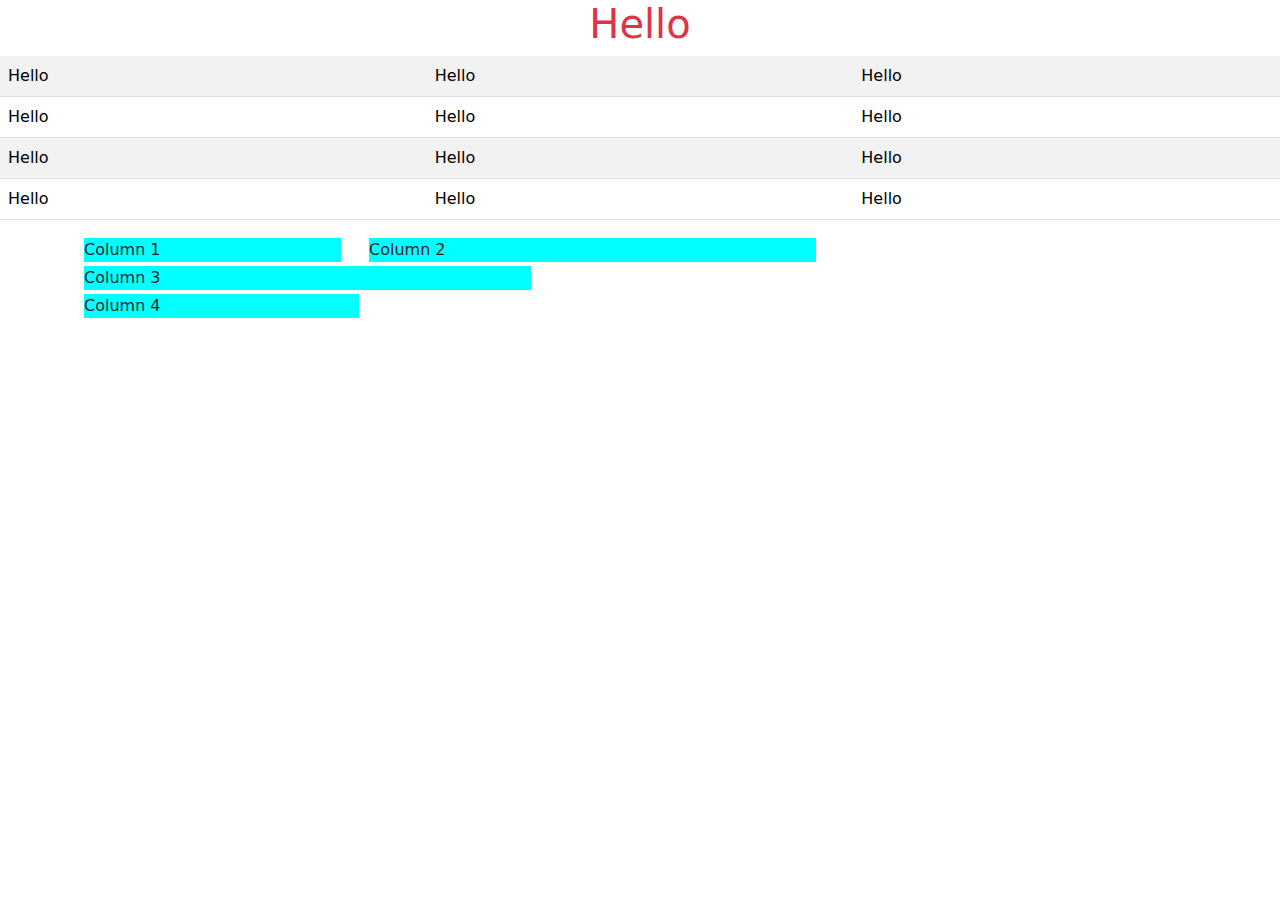
<file: Boostrap/Abril 10/index.html>
<!--
    Author: Hans Jaeger
    Date: Apr 10, 2024
    Note: This is the first introduction towards learning bootstrap
-->

<!DOCTYPE html>
<html lang="en">
<head>
    <meta charset="UTF-8">
    <meta name="viewport" content="width=device-width, initial-scale=1.0">
    <title>Document</title>
    <link href="https://cdn.jsdelivr.net/npm/bootstrap@5.3.3/dist/css/bootstrap.min.css" rel="stylesheet" integrity="sha384-QWTKZyjpPEjISv5WaRU9OFeRpok6YctnYmDr5pNlyT2bRjXh0JMhjY6hW+ALEwIH" crossorigin="anonymous">
    <style>
       
        h1{
            display: flex;
            justify-content: center;
            align-items: center;
            
        }
        .myFormat{
            background-color: aqua;
            margin: 2px;
        }
    </style>
</head>
<body>
    <!--Styles using classes from boostrap-->
    <h1 class = "text-danger">Hello</h1>
    <table class ="table table-striped">
    
        <tbody>
            <tr>
                <td>Hello</td>
                <td>Hello</td>
                <td>Hello</td>
            </tr>
            <tr>
                <td>Hello</td>
                <td>Hello</td>
                <td>Hello</td>
            </tr>
            <tr>
                <td>Hello</td>
                <td>Hello</td>
                <td>Hello</td>
            </tr>
            <tr>
                <td>Hello</td>
                <td>Hello</td>
                <td>Hello</td>
            </tr>
        </tbody>
    </table>
    <!--Creating a table and introduction to cols and rows classes.-
        <!--Break Points-->
    <div class ="container">
        <div class = "row">
            <div class ="col-lg-3">
           <div class ="myFormat">Column 1</div> 
        </div>


        <div class ="col-5">
           <div class ="myFormat">Column 2</div> 
        </div>
        </div>
        
        <div class = "row">

        <div class ="col-5">
           <div class ="myFormat">Column 3</div> 
        </div>
        </div>
    
        
        <div class ="col-3">
            <div class ="myFormat">Column 4</div> 
        </div>
        <div class ="col-fluid">
        <div class ="col"></div>
    </div>
        </div>
        <div class = "row">

            
        </div>
    
    </div>
    
    <script src="https://cdn.jsdelivr.net/npm/bootstrap@5.3.3/dist/js/bootstrap.bundle.min.js" integrity="sha384-YvpcrYf0tY3lHB60NNkmXc5s9fDVZLESaAA55NDzOxhy9GkcIdslK1eN7N6jIeHz" crossorigin="anonymous"></script>
</body>
</html>
</file>
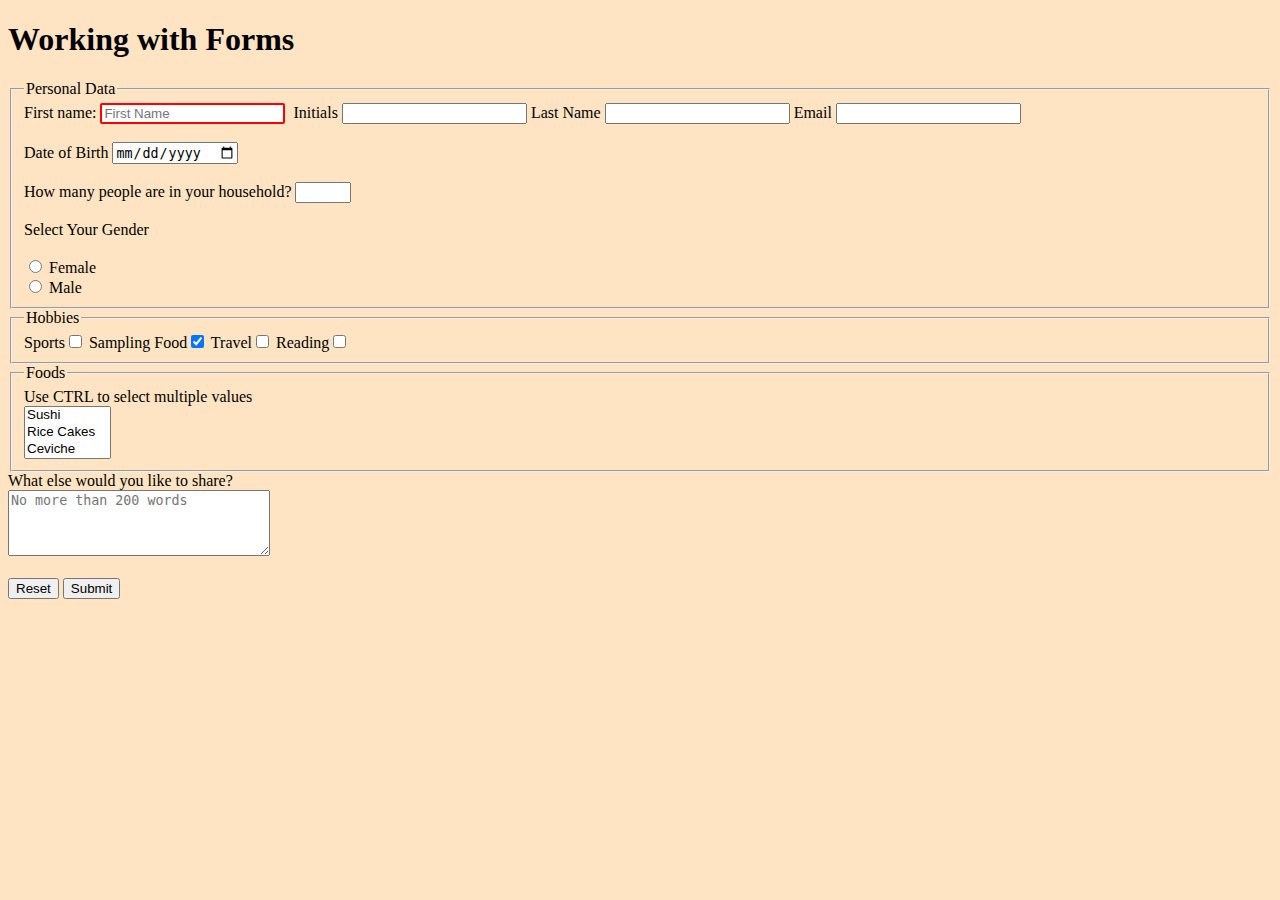
<file: FORMS/Forms-Feb21/index.html>
<!--
Author: Hans Jaeger
Date: 2/21/2024
-->

<!DOCTYPE html>
<html lang="en">
<head>
    <title>Forms</title>
    <meta charset="UTF-8">
    <meta name="viewport" content="width=device-width, initial-scale=1.0">
    <title>Index HTML</title>
    <!--<link rel="stylesheet" href="/index.css">-->
    <script>
    function checkLength(inField, fieldLength){
        if(inField.value.length > 0 && inField.value.length < fieldLength){
            document.getElementById("form_error").innerHTML = "&#x274c";
        }
        else{
            document.getElementById("form_error").innerHTML =" &#x2705";
        }
        
    }
    function checkLove(inField, target) {
  if (inField.value != target) {
    document.getElementById("loveError").innerHTML = "&#x274c";
  } else {
    document.getElementById("loveError").innerHTML = "❤️";
    var loveErrors = document.getElementsByClassName("loveError");
    for (var i = 0; i < loveErrors.length; i++) {
      loveErrors[i].innerHTML = "❤️ ";
      loveErrors[i].style.position = "absolute";
      loveErrors[i].style.left = Math.random() * 60+ 10 + "%";
      loveErrors[i].style.top = Math.random() * 30+ 10 + "%";
    }
  }


    
}    </script>
    <style>
        /* Body Section */
        body {
            background-color: bisque;
        }

        input:invalid,
        textarea:invalid {
            border: 2px solid red;
            border-radius: 2px;
        }
        .input_errors{
            left:10px;
            position: relative;
            display: inline-block;
            color: red;
        }
    </style>
</head>
<body>
   <h1>Working with Forms</h1>
   <!-- First Form Regarding Personal Data -->
   <fieldset>
    <legend>Personal Data</legend>
    <form name="FormOne" id="form1" method="post" action="">
        <label for="fname">First name: <input required name="fname" onblur="checkLength(this,4)" type="text" placeholder="First Name" id="fname"></label>
        <span id="form_error" class="input_errors"></span>
        <label for="mname">Initials <input type="text" name="Initial" id="init" pattern="[A-Za-z]"></label>
        <label for="lname">Last Name <input onblur="checkLove(this,'Jaeger')" type="text" name="lname" id="lname"></label>
        <span id="loveError"></span>
        <span class="loveError"></span>
        <span class="loveError"></span>
        <span class="loveError"></span>
        <span class="loveError"></span>
        <span class="loveError"></span>
        <span class="loveError"></span>
        <span class="loveError"></span>
        <span class="loveError"></span>
        <span class="loveError"></span>
        <label for="email">Email <input type="text" id="email"></label>
        <br>
        <br>
        <label for="dob">Date of Birth <input type="date" id="bdate" placeholder="mm/dd/yy"></label>
        <br>
        <br>
        <label for="house">How many people are in your household? <input type="number" id="famSize" min="1" max="10"></label>
        <br>
        <br>
        Select Your Gender
        <br>
        <br>
        <input type="radio" name="genderGroup" value="Female" id="genderFemale">
        <label for="genderFemale">Female</label>
    
        <br>
        <input type="radio" name="genderGroup" value="Male" id="genderMale">
        <label for="genderMale">Male</label>
        <br>
   
    </fieldset>
    <!-- Second Form Regarding Hobbies -->
    <fieldset>
        <legend>Hobbies</legend>
       
        <label for="sport">Sports</label><input type="checkbox" name="sport" id="sport" value="Sports">
        <label for="SamplingFood">Sampling Food</label><input type="checkbox" name="SamplingFood" id="SamplingFood" value="Sampling Food" checked>
        <label for="Travel">Travel</label><input type="checkbox" name="Travel" id="Travel" value="Travel">
        <label for="Reading">Reading</label><input type="checkbox" name="Reading" id="Reading" value="Reading">
            
       
    </fieldset>

    <fieldset>
        <legend>Foods</legend>
    
        Use CTRL to select multiple values
        <br>
        <select name="foods" id="foods" multiple size="3">
            <option value="1">Sushi</option> <option value="2">Rice Cakes</option><option value="3">Ceviche</option><option value="4">Fuji Rice</option><option value="5">Caesar Salad</option>
        </select>
      
    </fieldset>
    What else would you like to share?
    <br>
    <textarea name="share" id="share" placeholder="No more than 200 words" rows="4" cols="30" maxlength="200"></textarea>
    <br>
    <br>
    <input type="reset" value="Reset">
    <input type="submit" value="Submit">
    </form>
</body>
</html>
</file>
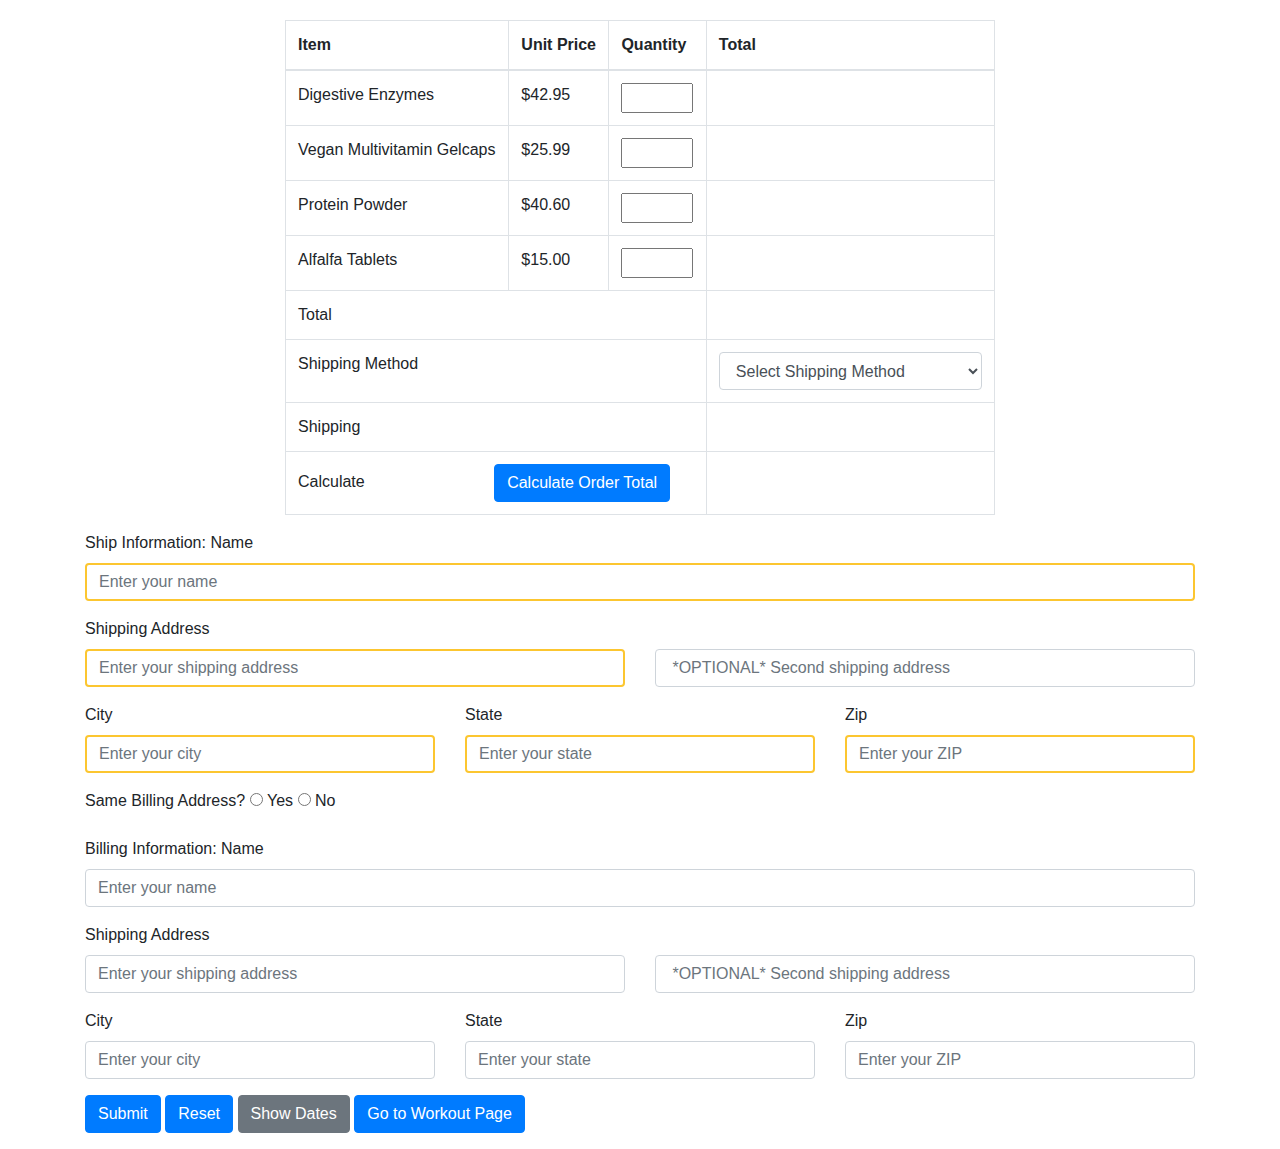
<file: Final Project | /Orders Page/Orders.html>
<!--
Author: Hans Jaeger
Date: Apr 25, 2024
Description: This is the Orders Page for the Friendly Wellness Assistant. This page will display a list of items for the user to select from. The user can select an item and add it to their order. Once the user completes the order, they can submit it and the order will be processed. 
The user can navigate to the Workout Page by clicking on the link at the bottom of the page.
-->
<!DOCTYPE html>
<html lang="en">
<head>
  <meta charset="UTF-8">
  <meta name="viewport" content="width=device-width, initial-scale=1.0">
  <link rel="stylesheet" href="Orders.css">
  <link href="https://stackpath.bootstrapcdn.com/bootstrap/4.5.2/css/bootstrap.min.css" rel="stylesheet">
  <title>Order's Page</title>
</head>
<body>
  <div class="container">
    <div id="hiddenAlert" role="alert" style="display: none;"></div>
    <div class="row">
      <div class="col">
      <div class="col-12 col-lg-8 center-table">
        <table class="table table-bordered">
          <thead>
            <!-- Table header -->
            <tr>
              <th>Item</th>
              <th>Unit Price</th>
              <th>Quantity</th>
              <th>Total</th>
            </tr>
          </thead>
          <tbody>
            <!-- Table rows -->
            <tr>
              <td>Digestive Enzymes</td>
              <td>$42.95</td>
              <td><input type="number"  name="amount"  min = "0"  max="999" onchange="calculateTotalLocal(this.value, 42.95,'total_1' )"></td>
              <td id= "total_1"></td>
            </tr>
            <tr>
              <td>Vegan Multivitamin Gelcaps</td>
              <td>$25.99</td>
              <td><input type="number"  name="amount"  min = "0" max="999" onchange="calculateTotalLocal(this.value, 25.99,'total_2' )"></td>
              <td id= "total_2"></td>
            </tr>
            <tr>
              <td>Protein Powder</td>
              <td>$40.60</td>
              <td><input type="number"  name="amount" min = "0" max="999" onchange="calculateTotalLocal(this.value, 40.60,'total_3' )"></td>
              <td id= "total_3"></td>
            </tr>
            <tr>
              <td>Alfalfa Tablets</td>
              <td>$15.00</td>
              <td><input type="number"  name="amount" min = "0" max="999" onchange="calculateTotalLocal(this.value, 15.00,'total_4')"></td>
              <td id= "total_4"></td>
            </tr>
            <tr>
              <td colspan="3">Total</td>
              <td id="Total_Sum"></td>
            </tr>
            <tr>
              <td colspan="3">Shipping Method</td>
              <td>
                <select class="form-control" name="shipping" onchange="displayShippingCost(this.value)">
                  <option value="">Select Shipping Method</option>
                  <option value="$15.95">Express (next day morning)</option>
                  <option value="$10.95">1 day (next day by end of day)</option>
                  <option value="$7.95">Priority (2 - 5 days)</option>
                  <option value="$3.95">Economy (7 - 9 days)</option>
                </select>
              </td>
            </tr>
            <tr>
              <td colspan="3">Shipping</td>
              <td id="shipping_cost"></td>
            </tr>
            <tr>
              <td colspan="3">Calculate <button class="btn btn-primary" id="calcTotal" onclick="calcTotal()">Calculate Order Total</button></td>
              <td id="final_Cost"></td>
            </tr>
          </tbody>
        </table> <!--Table Content Ends -->
      </div>
      <!--Suppose to provide some space-->
      
      <div class="col"></div>
     
    </div>
    </div>
    
    <!-- Form Section -->
    <form>
      <div class="form-group">
        <label for="name">Ship Information: Name</label>
        <input required type="text" class="form-control" id="name" placeholder="Enter your name">
      </div><!-- Ending of form group -->
      <div class="form-group">
        <label for="address">Shipping Address</label>
        <div class="row">
          <div class="col">
            <input required type="address" class="form-control" id="address_1" placeholder="Enter your shipping address">
          </div>
          <div class="col">
            <input type="address" class="form-control" id="address_2" placeholder=" *OPTIONAL* Second shipping address">
          </div>
        </div>
      </div> <!-- Ending of form group -->

      <div class="row">
        <div class="col">
          <div class="form-group">
            <label for="city">City</label>
            <input required type="text" class="form-control" id="city" placeholder="Enter your city">
          </div>
        </div>
        <div class="col">
          <label for="state">State</label>
          <input required type="text" class="form-control" id="state" pattern="[A-Za-z]{2}"  maxlength="2" placeholder="Enter your state">
        </div>
        <div class="col">
          <label for="zip">Zip</label>
          <input required type="text" class="form-control" id="zip" placeholder="Enter your ZIP" pattern="\d{5}" maxlength="5">
        </div>
      </div><!-- End of Form Group Div -->
      <div class="form-group">
        <label for ="sameCopy">Same Billing Address?</label>
        <input type="radio" name="copyinformation" id="sameCopy" value="yes" onchange="copyBillingAddress()">
        <label for="option">Yes</label>
        <input type="radio" name="copyinformation" value="no">
        <label for="option">No</label>
      </div><!-- End of Form Group Div -->

      <!-- The Bill Section -->
      <div class="form-group">
        <label for="name">Billing Information: Name</label>
        <input type="text" class="form-control" id="bill_name" placeholder="Enter your name" autocomplete="name">
      </div><!-- Ending of form group -->
      <div class="form-group">
        <label for="address">Shipping Address</label>
        <div class="row">
          <div class="col">
            <input type="address" class="form-control" id="bill_address_1" placeholder="Enter your shipping address">
          </div>
          <div class="col">
            <input type="address" class="form-control" id="bill_address_2" placeholder=" *OPTIONAL* Second shipping address">
          </div>
        </div>
      </div> <!-- Ending of form group -->

      <div class="row">
        <div class="col">
          <div class="form-group">
            <label for="city">City</label>
            <input type="text" class="form-control" id="bill_city" placeholder="Enter your city">
          </div>
        </div>
        <div class="col">
          <label for="state">State</label>
          <input type="text" class="form-control" id="bill_state" placeholder="Enter your state" pattern="[A-Za-z]{2}"  maxlength="2" >
        </div>
        <div class="col">
          <label for="zip">Zip</label>
          <input type="text" class="form-control" id="bill_zip" placeholder="Enter your ZIP"  pattern="\d{5}" maxlength="5">
        </div>
      </div><!-- End of Form Group Div -->

      <!-- Button Section -->
      <button type="submit" id="submit" class="btn btn-primary" >Submit</button>
      <button type="reset" class="btn btn-primary">Reset</button>
      <!--For some reason, sometimes you have to double click this button which may a problem from my end-->
      <button id="showDatesBtn"class="btn btn-secondary">Show Dates</button>
      <button id="pageButton" class="btn btn-primary" onclick="window.location.href='../Workout Page/Workout.html'">Go to Workout Page</button>

      <div class="form-group">
        <p id="arrivalDate" class="lead"></p>
      </div>
    </form>
  </div>
</div>
  <!--Links-->
  <script src="https://code.jquery.com/jquery-3.6.0.min.js"></script>
  <script src="../Orders Page/Orders.js"></script>
 
</body>
</html>
</file>
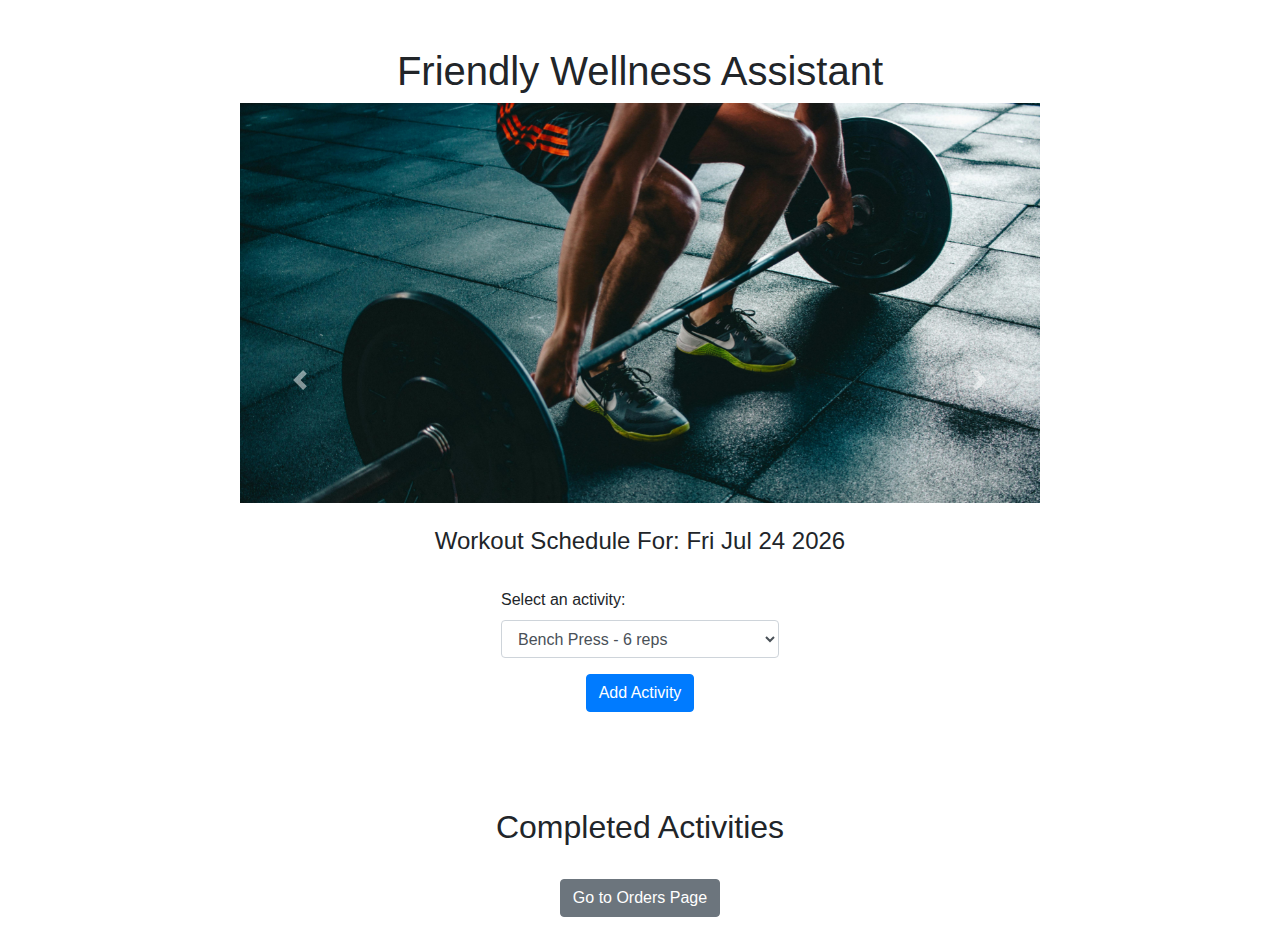
<file: Final Project | /Workout Page/Workout.html>
<!--
Author: Hans Jaeger
Date: Abril 22, 2024
Description: This is the Workout Page for the Friendly Wellness Assistant. This page will display a list of activities for the user to select from. The user can select an activity and add it to their checklist. Once the user completes the activity, they can check it off and it will be added to the completed activities list.
The user can navigate to the Orders Page by clicking on the link at the bottom of the page.
-->
<!DOCTYPE html>
<html lang="en">
<head>
    <meta charset="UTF-8">
    <meta name="viewport" content="width=device-width, initial-scale=1.0">
    <title>Workout Page</title>
    <link rel="stylesheet" href="https://stackpath.bootstrapcdn.com/bootstrap/4.5.2/css/bootstrap.min.css">
    <link rel="stylesheet" href="Workout.css">
</head>
<body>

    <div class="container">
        <h1 class="mt-4">Friendly Wellness Assistant</h1>

        <!--Carousel Section-->
        <div class ="carousel-container">
        <div id="carouselExampleIndicators" class="carousel slide" data-ride="carousel">
            <ol class="carousel-indicators">
                <li data-target="#carouselExampleIndicators" data-slide-to="0" class="active"></li>
                <li data-target="#carouselExampleIndicators" data-slide-to="1"></li>
                <li data-target="#carouselExampleIndicators" data-slide-to="2"></li>
            </ol>
            <div class="carousel-inner">
                <div class="carousel-item active">
                    <img src="../Media/pexels-victorfreitas-841130.jpg" class="d-block w-100" alt="Deadlifts">
                </div>
                <div class="carousel-item">
                    <img src="../Media/michael-demoya-i2GS_MtW9hM-unsplash.jpg" class="d-block w-100" alt="Bench Press">
                </div>
                <div class="carousel-item">
                    <img src="../Media/pexels-823sl-2294361.jpg" class="d-block w-100" alt="Blank">
                </div>
            </div>
            <!--Controls-->
            <a class="carousel-control-prev" href="#carouselExampleIndicators" role="button" data-slide="prev">
                <span class="carousel-control-prev-icon" aria-hidden="true"></span>
                <span class="sr-only">Previous</span>
            </a>
            <a class="carousel-control-next" href="#carouselExampleIndicators" role="button" data-slide="next">
                <span class="carousel-control-next-icon" aria-hidden="true"></span>
                <span class="sr-only">Next</span>
            </a>
        </div> 
    </div>  <!--End of Carousel Container-->
        <br>
        <div class="workout-sc</div></div></div>hedule">
            <h4 style="text-align: center;">Workout Schedule For: <span id="current-date" style="display: inline-block;"></span></h4>
        </div>
        </div>

        <div id="activity-checkboxes">
            
        </div>

       
        </div>

        <br>
        <!--Section Selection of Activies-->
        <div class="form-group">
            <label for="activity">Select an activity:</label>
            <select class="form-control" id="activity-select">
                <option value="Bench Press - 6 reps">Bench Press - 6 reps</option>
                <option value="Inclinded Dumbell Press - 8 reps">Inclinded Dumbell Press - 8 reps</option>
                <option value="Arm Laterals - 8 reps">Arm Laterals - 8 reps</option>
                <option value="Squats - 10 reps">Squats - 10 reps</option>
                <option value="Deadlifts - 5 reps">Deadlifts - 5 reps</option>
                <option value="Push-ups - 15 reps">Push-ups - 15 reps</option>
                <option value="Plank - 1 minute">Plank - 1 minute</option>
                <option value="Jumping Jacks - 30 reps">Jumping Jacks - 30 reps</option>
                <option value="Mountain Climbers - 20 reps">Mountain Climbers - 20 reps</option>
                <option value="Burpees - 10 reps">Burpees - 10 reps</option>
            </select>
        </div>

        <button class="btn btn-primary" onclick="addActivity()">Add Activity</button>
        <br><br><br><br>
        <h2>Completed Activities</h2>
        <div id="completed-activities"></div>
        <br>
        <button class="btn btn-secondary" onclick="window.location.href='../Orders Page/Orders.html'">Go to Orders Page</button>
    </div>
    <!--Links-->
    <script src="https://code.jquery.com/jquery-3.6.0.min.js"></script>
    <script src="https://stackpath.bootstrapcdn.com/bootstrap/4.5.2/js/bootstrap.min.js"></script>
    <script src="Workout.js"></script>
</body>
</html>
</file>
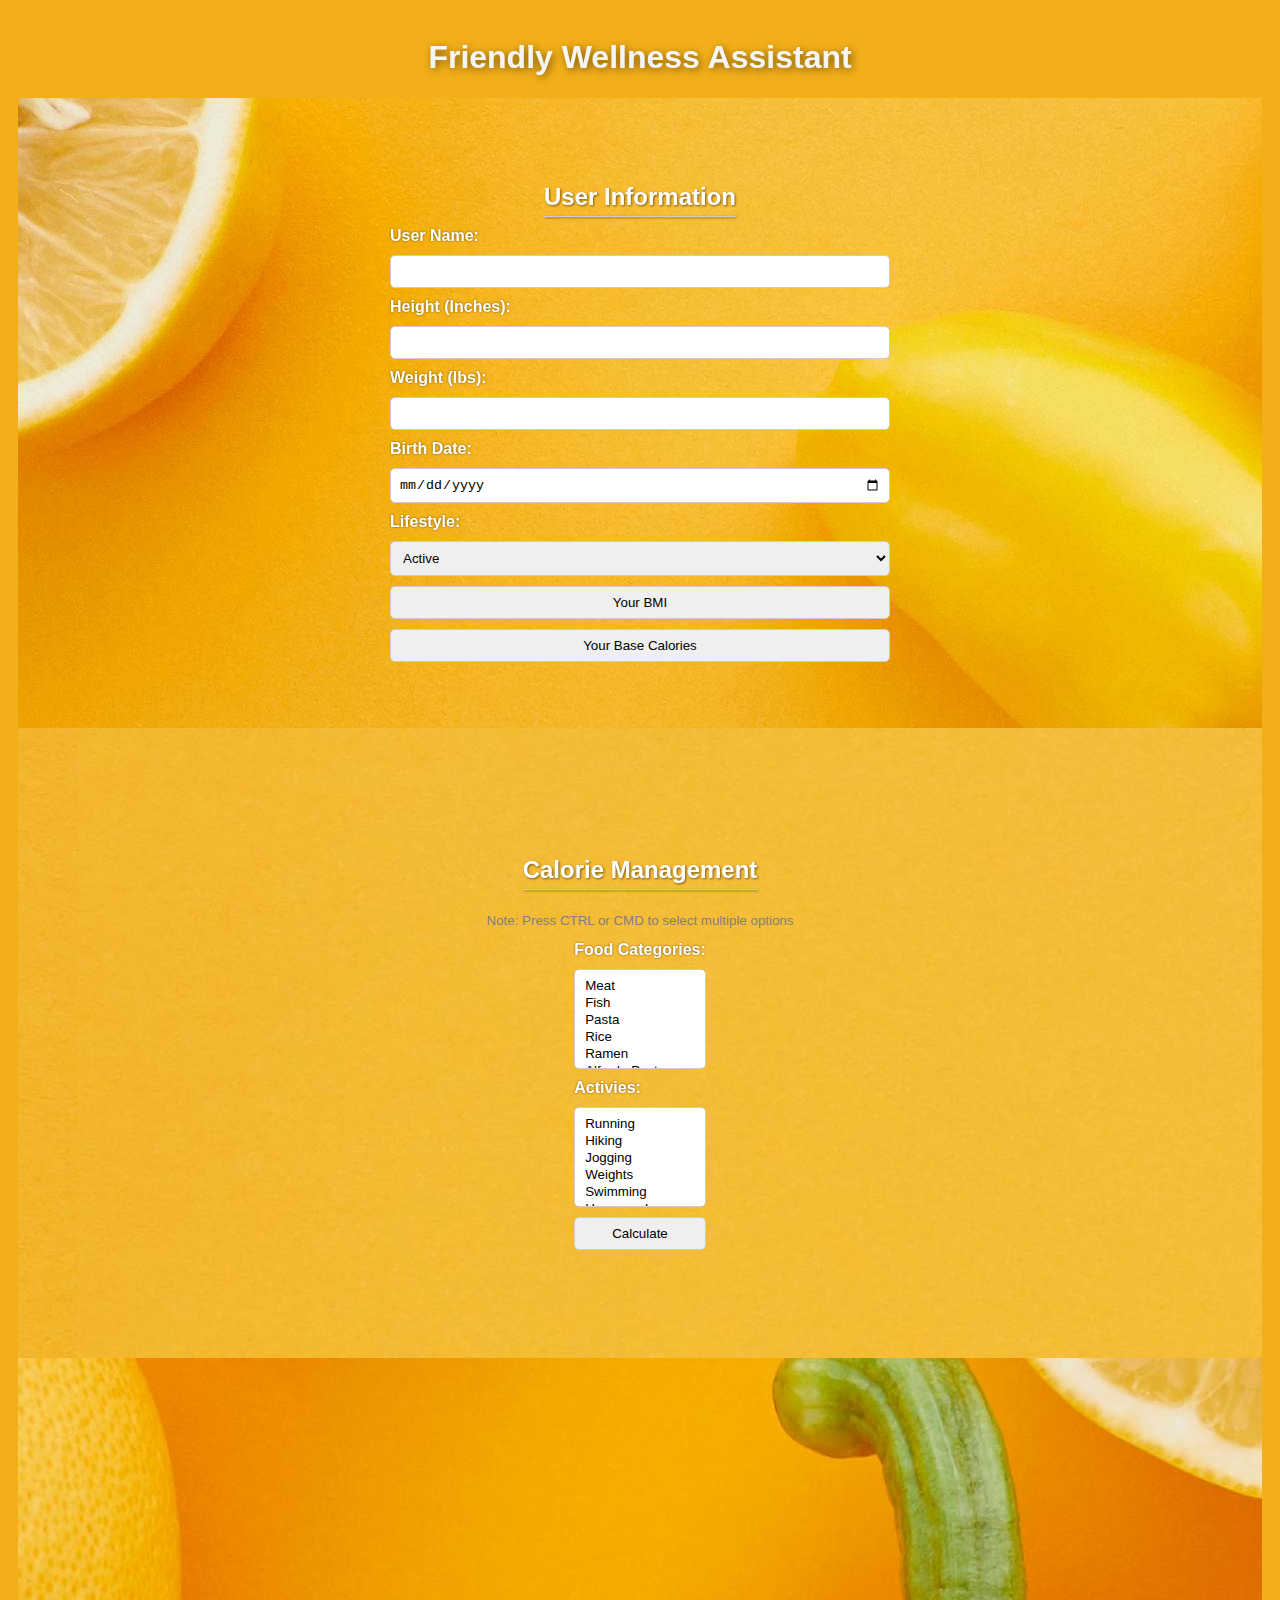
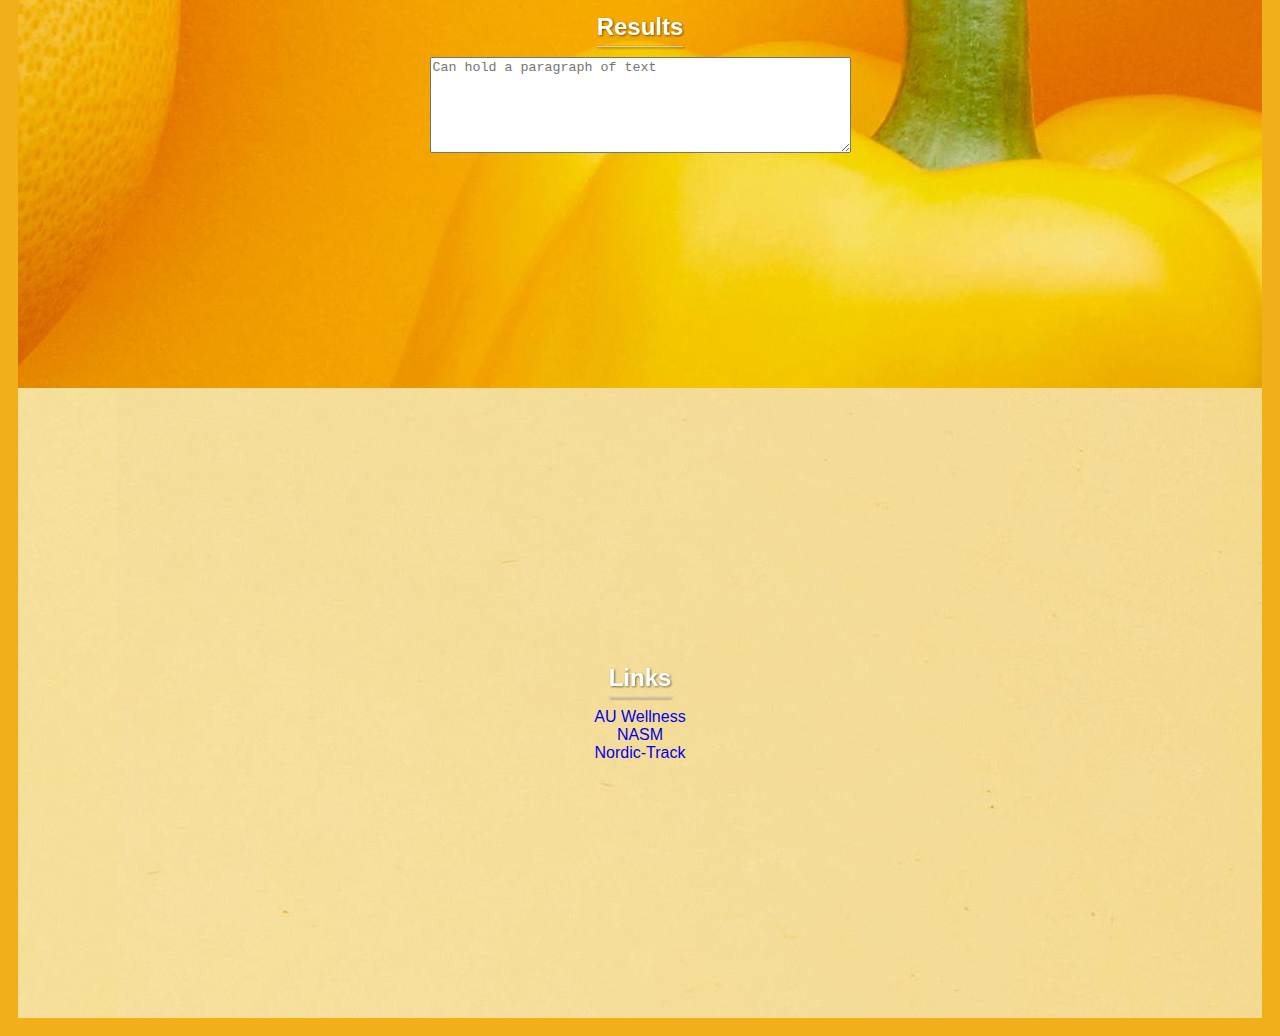
<file: FORMS/FormProject/HJfitness.html>
<!--
Author: Hans Jaeger
Date: 2/26/2024
File: fitness.html
-->

<!DOCTYPE html>
<html lang="en">
<head>
  <meta charset="UTF-8">
  <meta name="viewport" content="width=device-width, initial-scale=1.0">
  <title>Friendly Wellness Assistant</title>
  <script src="HJfitness.js"></script>
  <link rel="stylesheet" href="HJfitness.css">
</head>
<body>
  <header>
    <h1>Friendly Wellness Assistant</h1>
  </header>
  <!--User Information Section-->

  <section id = "UserSection">
    <h2>User Information</h2>
    <form id="userForm">
      <label for="userName">User Name:</label>
      <!--Stating that the user must atleast input one letter in the form which is this code: [A-Za-z]. The [A-Za-z\s'-]+ states that any other types of lines may follow after the first letter. -->
      <input type="text" id="userName" pattern="[A-Za-z][A-Za-z\s'-]+" required>
      <!--Restrictions added-->

      <label for="userHeight">Height (Inches):</label>
      <input type="number" id="userHeight" min="100" max="250" required>
      
      <label for="userWeight">Weight (lbs):</label>
      
      <input type="number" id="userWeight" min="30" max="200" required>
      
      <label for="userBirthDate">Birth Date:</label>
      <!--Restriction to not be able to select more thans the current day-->
      <input type="date" id="userBirthDate" min="1924-02-26" max="2020-02-26"required>
      <label for="activityList">    Lifestyle:</label>
      <select id="activityList" onchange="showMessage()">
        <option value="Active" >Active</option>
        <option value="Athlete" >Athlete</option>
        <option value="Sedentary">Sedentary</option>
      </select>
      <button type = "button" onclick="bmiCalc()">Your BMI</button>
      <button type = "button" onclick="baseCalories()">Your Base Calories</button>
    </form>
  </section>
  <!--Calorie Management Section -->
  <section id ="CalorieSection">
    <h2>Calorie Management</h2>
    <p id ='informCals'>Note: Press CTRL or CMD to select multiple options</p>
    <form id="calorieForm">
      <label for="foodCategories">Food Categories:</label>
      <select id="foodCategories" multiple>
        <!--Values assigned for calorie loss after an hour -->
        <option value="500">Meat</option>
        <option value="400">Fish</option>
        <option value="500">Pasta</option>
        <option value="1000" ">Rice</option>
        <option value="400">Ramen</option>
        <option value="500">Alfredo Pasta</option>
        <option value="400" ">Burrito</option>
        <option value="900">Burgers</option>
      </select>
      <label for="activityCategories">Activies:</label>
      <select id="activityCategories" multiple>
        <!--Values assigned for calorie loss after an hour -->
        <option value="500">Running</option>
        <option value="600">Hiking</option>
        <option value="400">Jogging</option>
        <option value="500" ">Weights</option>
        <option value="600">Swimming</option>
        <option value="300">Housework</option>
        <option value="100" ">Yoga</option>
        <option value="600">Tennis</option>
      </select>
      <button type ="button" onclick = "calcUsage()">Calculate</button>
    </form>
  </section>
  <!--Results Section-->
  <section id = "ResultSection">
    <h2>Results</h2>
    <textarea id="Results" rows="6" cols="50" placeholder="Can hold a paragraph of text"></textarea>

  </section>

  <!--Links Section with the added new tab-->
  <section id="LinksSection">
    <h2>Links</h2>
    <a href="https://www.andrews.edu/wellnesscenter" target="_blank">AU Wellness</a>
    <a href="https://trainer.nasm.org/become-a-cpt-ps/?utm_campaign=nasm-bing-leadgeneration-branded&utm_medium=paidsearch&utm_source=bing&&utm_source=bing&utm_medium=ppc&utm_campaign=cpt-pros-webpurchases-search-branded-med&utm_content=text_br_elite&utm_term=nasm%20elite%20bundle&mskclid={mskclid}&msclkid=264eeb3f6f51185787778ee3b7ec3ef4" target="_blank">NASM</a>
    <a href="https://www.nordictrack.com/treadmills?b_adgroup=Treadmills%20%7C%20General%20%7C%20Best&b_adgroupid=1185274473494364&b_adid=74079906673338&b_campaign=BNG%20%7C%20US%20%7C%20Text%20%7C%20NordicTrack%20%7C%20NonBrand%20%7C%20Treadmills&b_campaignid=361732749&b_isproduct=&b_productid=&b_term=best%20treadmill%20for%20walking&b_termid=kwd-74079820475216:loc-190&msclkid=05339ed9f3ae1e4c8b1efb052b7cbb49&utm_source=bing&utm_medium=cpc&utm_campaign=BNG%20%7C%20US%20%7C%20Text%20%7C%20NordicTrack%20%7C%20NonBrand%20%7C%20Treadmills&utm_term=best%20treadmill%20for%20walking&utm_content=Treadmills%20%7C%20General%20%7C%20Best" target="_blank">Nordic-Track</a>
  </section>
 
</body>
</html>
</file>
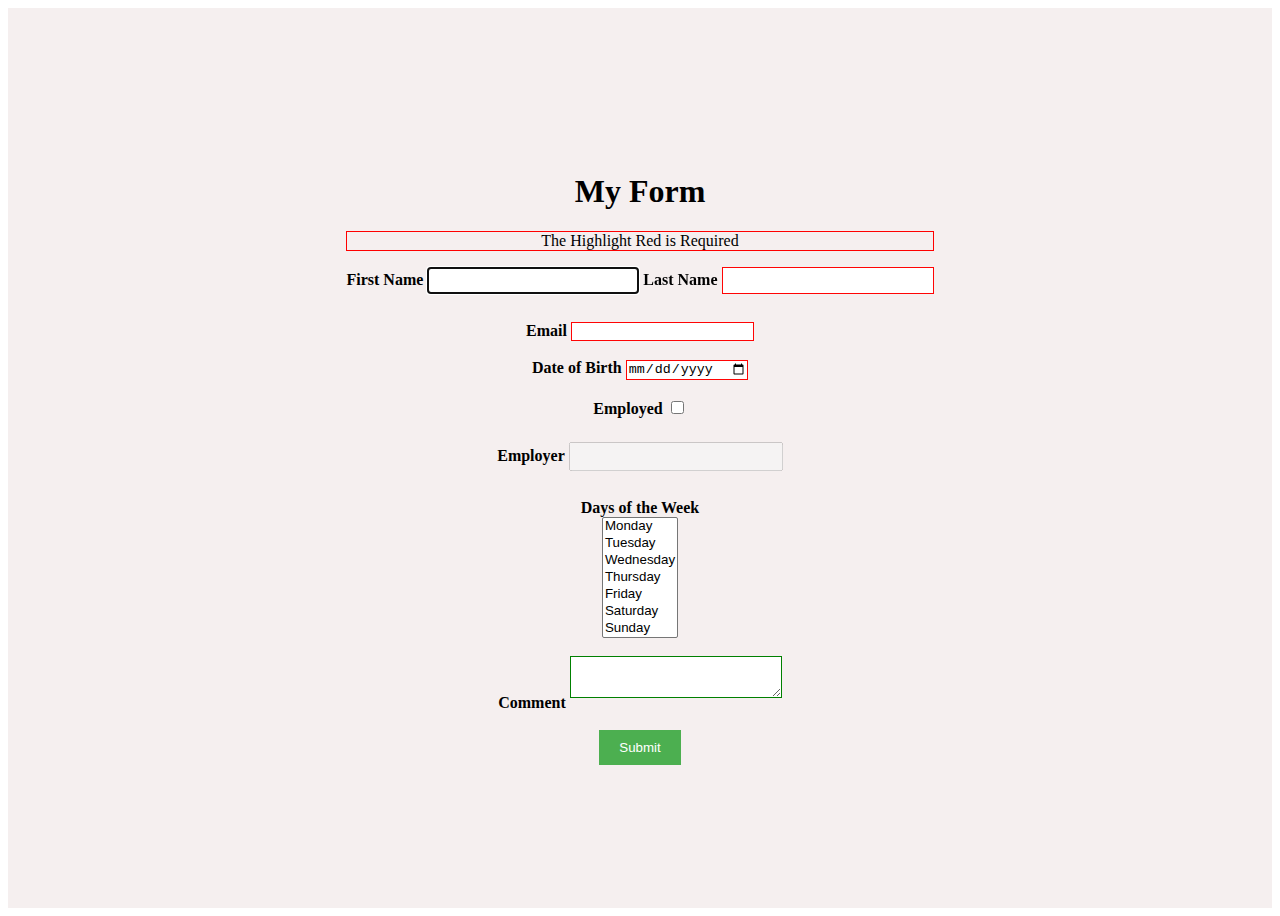
<file: JQuery/Abril 1st /FormVal.html>
<!--

Author: Hans Jaeger
Date: Apr 2, 2024
Assignment: Creation of form with validation through using jQuery
-->

<!DOCTYPE html>
<html lang="en">
<head>
    <meta charset="UTF-8">
    <meta name="viewport" content="width=device-width, initial-scale=1.0">
    <title>Abril First</title>
    <script src="https://code.jquery.com/jquery-3.6.0.min.js"></script>
<script>
  $(document).ready(function() {
    $('#myForm').submit(function(event) {
      event.preventDefault(); // Prevent form submission so it does not send data to an actual server
      
      // Validate First Name field
      var firstName = $('#first-name').val();
      if (firstName === '') {
        alert('First Name is required');
        return;
      }
      
      // Validate Last Name field
      var lastName = $('#last-name').val();
      if (lastName === '') {
        alert('Last Name is required');
        return;
      }
      
      // Validate Email field
      var email = $('#email').val();
      if (email === '') {
        alert('Email is required');
        return;
      }
      
      // Validate Date of Birth field
      var dob = $('#dob').val();
      if (dob === '') {
        alert('Date of Birth is required');
        return;
      }
      
      // Validate Employer field if employed option is selected
      var employed = $('#employed').is(':checked');
      if (employed) {
        var employer = $('#employer').val();
        if (employer === '') {
          alert('Employer is required');
          return;
        }
      }
      
      // Submit the form if it passes all of the validations 
      this.submit();
    });
  });
  
  // The function allows or disables the employer field based on the checkbox of employed. 
  function toggleEmployerField() {
    var employed = $('#employed').is(':checked');
    $('#employer').prop('disabled', !employed);
  }
  
  // This function informs the user how many words are left when they click on the textarea.
  function wordsLeft() {     
    var comment = $('#comment').val();
    var maxLength = 100;
    var charactersLeft = maxLength - comment.length;
    alert('Characters left: ' + charactersLeft);
  }
</script>
<style>

#Text{
  border: 1.5px solid red ;
  border-width: .5px;

}
  /* Center the select element */
select {
  margin: 0 auto; 
  display: block;

}

/* Centering the form*/
form {
  display: flex;
  justify-content: center;
  align-items: center;
  height: 100vh;
  
  background-color: #f5efef;
}

/* Style the form elements */
label {
  font-weight: bold;
}

input[type="text"],
textarea {
  width: 200px;
  padding: 5px;
  margin-bottom: 10px;
}

input[type="checkbox"] {
  margin-bottom: 10px;
}

input[type="submit"] {
  padding: 10px 20px;
  background-color: #4caf50;
  color: white;
  border: none;
  cursor: pointer;
}

/* Highlight required fields */
input:required,
textarea:required {
  border: 1.5px solid rgb(255, 4, 4);
}

/* Enable employer field when employed option is checked */
input[type="checkbox"]:checked ~ #employer {
  background-color: white;
  cursor: text;
}

/* Inform the user how many words are left */
#comment {
  resize: vertical;
}

#comment:invalid {
  border: 1.5px solid red;
}

#comment:valid {
  border: 1.5px solid green;
}
</style>
</head>
<body>
  
    <form id="myForm">
        <div style="text-align: center;">
          <h1>My Form</h1>
          <p id = "Text">The Highlight Red is Required</p>
          <label for="first-name">First Name</label>
          <!-- Auto focus so the user begins at the first input field when first loading the window -->
          <input type="text" id="first-name" name="first-name" required autofocus>
          
          <label for="last-name">Last Name</label>
          <input type="text" id="last-name" name="last-name" required><br><br>
          
          <label for="email">Email</label>
          <input type="email" id="email" name="email" required><br><br>
          
          <label for="dob">Date of Birth</label>
          <input type="date" id="dob" name="dob" required><br><br>
          
          <label for="employed">Employed</label>
          <!-- Check whether the user has checked the checkbox -->
          <input type="checkbox" id="employed" name="employed" onchange="toggleEmployerField()"><br><br>
          

          <label for="employer">Employer</label>
          <input type="text" id="employer" name="employer" disabled><br><br>
          
          <label for="days-of-week">Days of the Week</label>
          <select name="days" id="days" size="7" multiple>
            <option value="Monday">Monday</option>
            <option value="Tuesday">Tuesday</option>
            <option value="Wednesday">Wednesday</option>
            <option value="Thursday">Thursday</option>
            <option value="Friday">Friday</option>
            <option value="Saturday">Saturday</option>
            <option value="Sunday">Sunday</option>
          </select>
<br>
          <label for="comment">Comment</label>
          <!-- Every time the user clicks on the textarea, alert() the amount of words left -->
          <textarea id="comment" name="comment" maxlength="100" onclick="wordsLeft()"></textarea><br><br>
          
          <input type="submit" value="Submit">
        </div>
        

      </form>
      
</body>
</html>
</file>
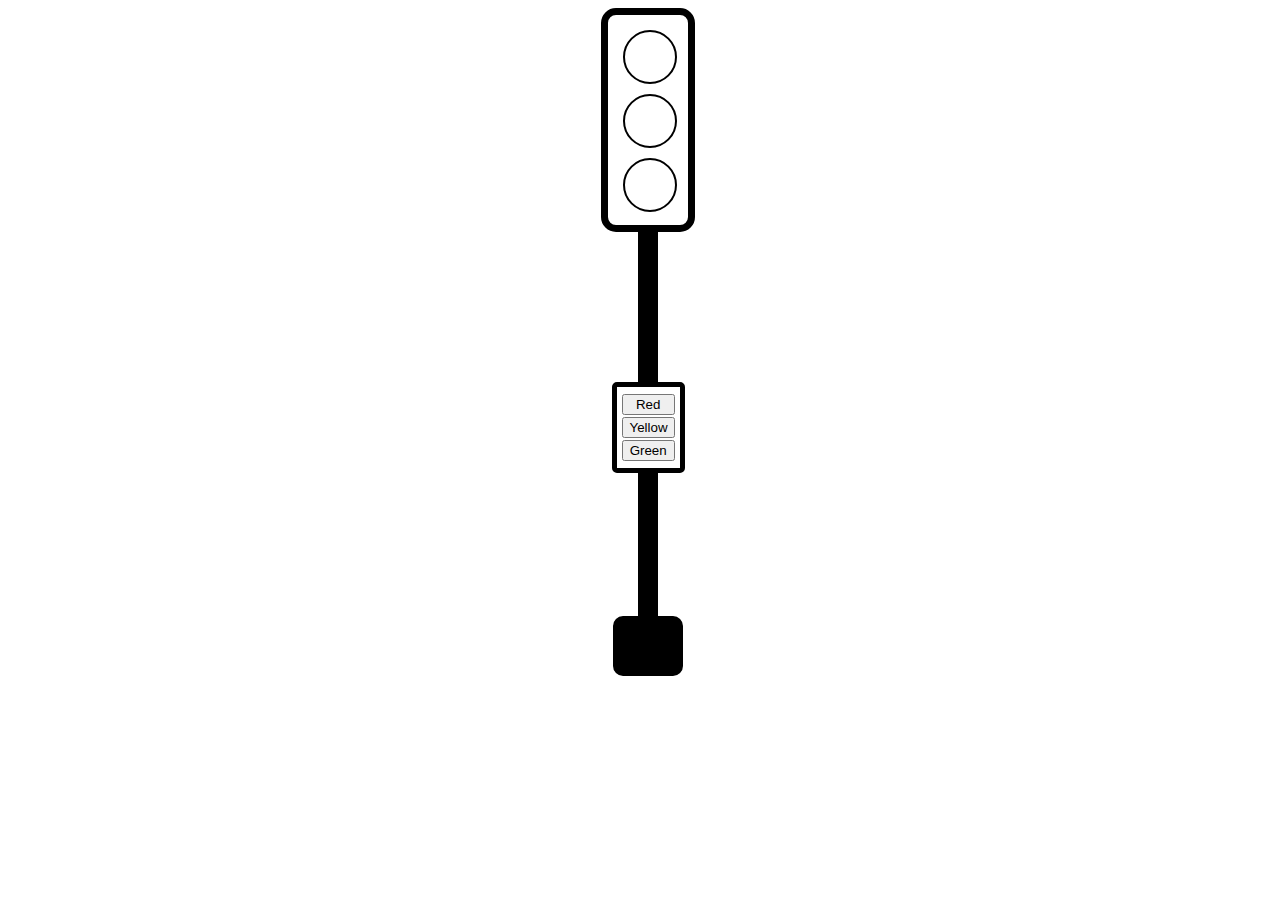
<file: JQuery/March25Starter/stoplight2.html>
<!DOCTYPE html>
<html>
	<head>
		<!-- Author: Hans Jaeger
         Date: March 25, 2024 --> 
		<title>
			My First Web Stoplight
		</title>
		<link rel="stylesheet" type="text/css" href="light_style.css"/>
		<script src="/JQuery/jquery-3.7.1.js"></script>
		<script>
			//Function for changing the color of the light post 
			$(document).ready(function(){
				//Select all the buttons that have been clicked with the type button from input
				$('input[type="button"]').click(function(){
				//Set all of the divs with the class light as empty
				$(".light").css("background-color", "");
				//Set the color of the current selected div container as the current value
				$('#' + $(this).val() + 'Light').css("background-color",$(this).val());
				})
				
			})


			/* JAVASCRIPT VERSION
			
			function d (color){
				//If the post is equal to green or yellow or red, then change the selected color divs to the correct color and empty the rest of the divs 
				if (color === "Red"){
					document.getElementById("RedLight").style.background = "red";
					document.getElementById("GreenLight").style.background = "";
					document.getElementById("YellowLight").style.background = "";
				}
				else if (color === "Yellow"){
					document.getElementById("RedLight").style.background = "";
					document.getElementById("GreenLight").style.background = "";
					document.getElementById("YellowLight").style.background = "yellow";
				}
				else if (color = "Green"){
					document.getElementById("RedLight").style.background = "";
					document.getElementById("GreenLight").style.background = "green";
					document.getElementById("YellowLight").style.background = "";
				}
			}*/
	



		</script>
	
	</head>
	<body>
		<div id="wrapper">
			<div id="lightbox">
				<div>
					<div class="light"  id="GreenLight"></div>
				</div>
				<div>
					<div class="light" id="YellowLight"></div>
				</div>
				<div>
					<div class="light"  id="RedLight"></div>
				</div>
			</div>
			<div class="lightpost">
			
			</div>
			<div class="button-container">
				<div class="button-item">
					<input type=button  value="Red" onclick ="d(this.value)">
				</div>
				<div class="button-item">
					<input type=button  value="Yellow" onclick="d(this.value)">
				</div>
				<div class="button-item">
					<input type=button  value="Green" onclick="d(this.value)">
				</div>
			</div>
			<div class="lightpost">
			
			</div>
			<div id="base">
			
			</div>
		</div>
	</body>
</html>
</file>
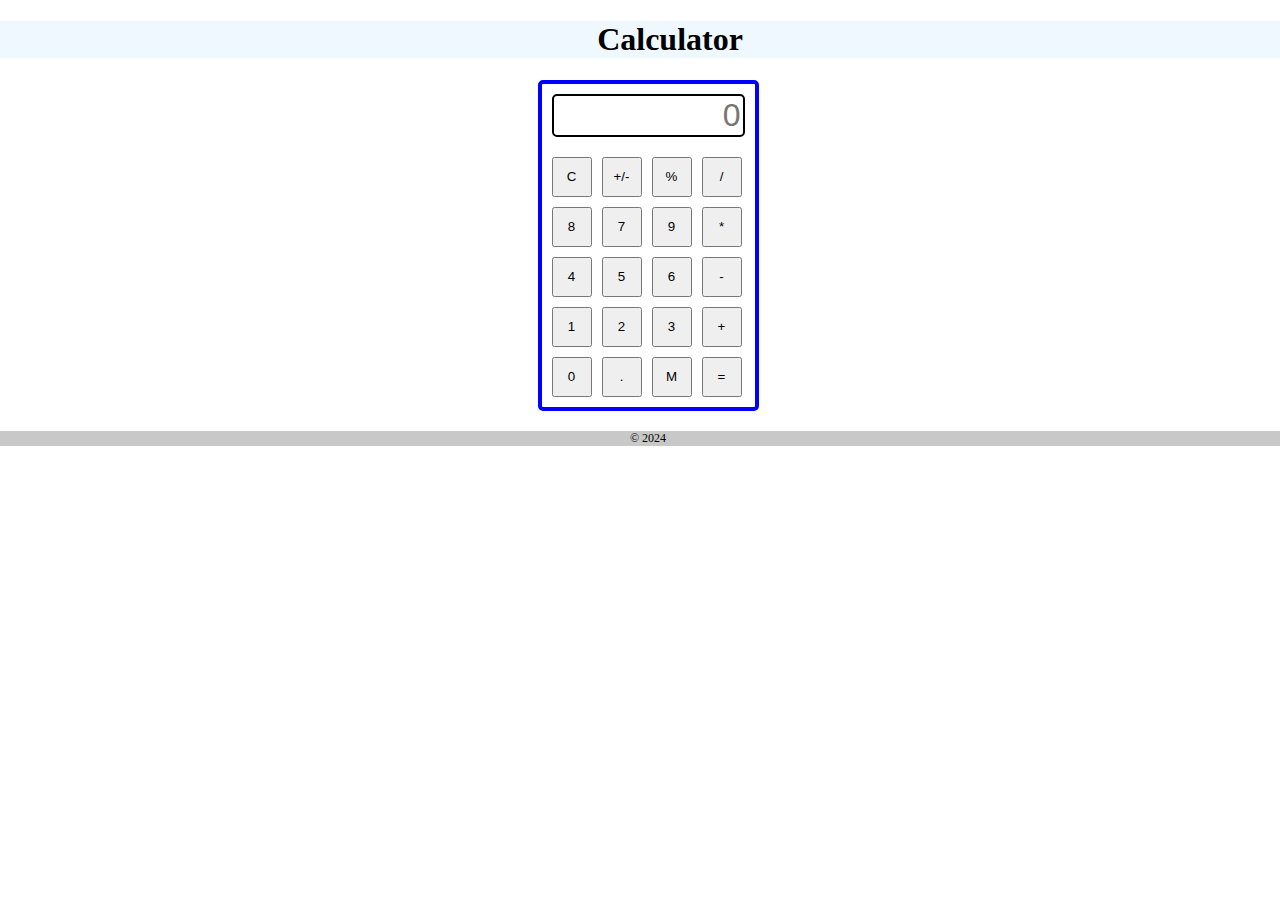
<file: JQuery/March27Calculator/calculator.html>
<!DOCTYPE html>
<html>
    <head>
        <!-- Developer: Hans Jaeger 
        	Start Date: March 27, 2024-->
        <title>An Adequate Calculator</title>
		<link rel="stylesheet" type="text/css" href="calculator.css" media="screen" />
		
		<link src = "/JQuery/March27Calculator/">
		<meta name="viewport" content="width=device-width, initial-scale=1.0" />
		<script src = "/JQuery/jquery-3.7.1.js"></script>
		<script>
		// This program allows the user to input values by displaying the entire string on the calculator's display.
// The eval function is used to evaluate the string as JavaScript code and perform the operations.

$(document).ready(function() {
    // When the button with id "C" is clicked, clear the display
    $("#C").click(function() {
        $("#display").val("");
    });

    // For buttons with class "show", append the clicked button's value to the display
    $(".show").click(function() {
        // Allow multiple numbers and operations by appending the current value to the previously saved value
        $("#display").val($("#display").val() + $(this).val());
    });

    // When the button with id "percent" is clicked, divide the display value by 100
    $("#percent").click(function() {
        $("#display").val($("#display").val() / 100);
    });

    // When the button with id "sign_switch" is clicked, multiply the display value by -1 to switch its sign
    $("#sign_switch").click(function() {
        $("#display").val($("#display").val() * -1);
    });

    // When the button with id "Mem" is clicked, store or display the memory value
    $("#Mem").click(function() {
        // If this is the first time clicking memory, store the number
        if ($("#memory").val() == "") {
            $("#memory").val($("#display").val());
        }
        // If memory is already stored, display the stored value
        else {
            $("#display").val($("#memory").val());
        }
    });

    // When the button with id "equals" is clicked, evaluate the display value using the eval function and display the result
    $("#equals").click(function() {
        var result = eval($("#display").val());
        $("#display").val(result);
    });
});

		</script>
    </head>
    <body>
		<header>
			<h1>
				Calculator 
    		</h1>
		</header>
		<section>
			<div id="calculator">
				<div id="display_container">
					<input type="text" id="display" name="display" placeholder="0">
					<input type="hidden" id="memory" name="memory">
				</div>
				<div id="inputs" class="keypad">
					<input type="button" id="C" name="C" value="C" >
					<input type="button" id="sign_switch" name="sign_switch" value="+/-">
					<input type="button" id="percent" name="percent" value="%">
					<input type="button" class = "show" id="divide" name="divide" value="/">
					<input type="button" class = "show" id="8" name="8" value="8">
					<input type="button" class = "show" id="7" name="7" value="7">
					<input type="button" class = "show" id="9" name="9" value="9">
					<input type="button" class = "show" id="multiply" name="multiply" value="*">
					<input type="button" class = "show" id="4" name="4" value="4">
					<input type="button" class = "show" id="5" name="5" value="5">
					<input type="button" class = "show" id="6" name="6" value="6">
					<input type="button" class = "show" id="subtract" name="subtract" value="-">
					<input type="button" class = "show" id="1" name="1" value="1">
					<input type="button" class = "show" id="2" name="2" value="2">
					<input type="button" class = "show" id="3" name="3" value="3">
					<input type="button" class = "show" id="add" name="add" value="+">
					<input type="button" class = "show" id="0" name="0" value="0">
					<input type="button" id="." name="." value=".">
					<input type="button" id="Mem" name="Mem" value="M">
					<input type="button" id="equals" name="equals" value="=">
				</div>
			</div>
		</section>

		<footer>
			&copy; 2024
		</footer>
    </body>
</html>
</file>
<file: Final Project | /Orders Page/Orders.css>
/*
Author: Hans Jaeger
Date: April 25, 2024
Description: CSS for the Orders page
*/
/*Table style*/
.center-table{
  margin: 0 auto; 
  margin-top: 20px;
}
#calcTotal{
  margin-left: 125px;
}
/*Input style for required fields*/
input[required] {
  border: 2px solid rgb(252, 198, 48);
}

#arrivalDate{
  margin-top: 10px;
}

#hiddenAlert{
  margin-top: 10px;
}
</file>
<file: Final Project | /Workout Page/Workout.css>
/*
Author: Hans Jaeger
Date: Apr 26, 2024
Description: This is the CSS file for the workout page. 

*/
body {
    display: flex;
    flex-direction: column;
    align-items: center;
    justify-content: center;
    height: 100vh;
    margin-top: 20px;
    margin-bottom: 20px;
}

h1, h2, h3 {
    text-align: center;
}

.activity-checkboxes {
    display: flex;
    flex-wrap: wrap;

    margin-left: 5px;
    justify-content: center;
}

.graphics-section {
    display: flex;
    justify-content: center;
}

#activity {
    display: flex;
    justify-content: center;
    margin-bottom: 20px;
}

#completed-activities {
    text-align: center;
}

button {
    display: block;
    margin: 0 auto;
}

a {
    display: block;
    text-align: center;
    margin-top: 20px;
}
/*Making it responsive so that 
the image doesn't take the entire page when resizing*/
.carousel-container {
    max-width: 800px; 
    margin: 0 auto; 
    overflow: hidden;
    height: 400px; 
}
</file>
<file: FORMS/FormProject/HJfitness.css>
/**
Author: Hans Jaeger
Date: 2/28/2024
File: fitness.css
**/

body {
  font-family: Arial,sans-serif;
  padding: 10px;
  background-color: rgb(243, 175, 26);

}
/*
Main Title Card 
*/
header {
  text-align: center;
  margin-bottom: 20px;
  color: whitesmoke;
  filter: drop-shadow(2px 2px 4px rgba(0, 0, 0, 0.5));
}

/*
Centering the sections and defining their spacing 
*/
section {
  display: flex;
  flex-direction: column;
  align-items: center;
  justify-content: center;
  height: 70vh; 
  
}

/*
Text for the information section
*/
h2 {
  border-bottom: 1px solid #ccc;
  padding-bottom: 5px;
  margin-bottom: 10px;
  color: white;
  filter: drop-shadow(1px 1px 1px rgba(0, 0, 0, 0.5));
}

form {
  display: flex;
  flex-direction: column;
  gap: 10px;
}

label {
  font-weight: bold;
  color: rgb(255, 255, 255);
  filter: drop-shadow(.5px .5px 1px rgba(0, 0, 0, 0.5));
}

input, select, button {
  padding: 8px;
  border: 1px solid #ccc;
  border-radius: 5px;
}

select[multiple] {
  height: 100px;
}
a{
  text-decoration: none;
}
  
/*
  ID section
*/

#informCals{
    color: gray;
    font-size: smaller;
  }

  /*
  Background Image Sections
  */
#UserSection{
    background-image: url(./Media/YellowTopleft.jpg);
    background-size: 1942 2000px;
    background-position:-130px -10px;
  
  }
#CalorieSection{
    background-image: url(./Media/YellowCircle.jpg);
    background-size: 1942 2000px;
    background-position: 60px -500px;
    
    
  }
#ResultSection{
  background-image: url(./Media/yellowFlow.jpg);
  background-size: 1942 2000px;
  background-position: -600px 1000px;

}
#LinksSection{
  background-image: url(./Media/backgroundYellow.jpg);
  background-size: 1942 2000px;
  background-position:100px;
}
#userForm {
  width: 100%;
  max-width: 500px; 
}
</file>
<file: JQuery/March25Starter/light_style.css>
/*
	This is an example used within class
	Developer: Max Coller 
	Start Date:  04/23/2023 */
	
/* set the height of the body and html to 100%*/
html, body {
  height: 100%;
  width: 100%;
}

#wrapper {
	text-align: center;
	width: 100%;
}

#lightbox {
	flex-direction: column;
  	grid-gap: 5px 5px;
  	grid-template-rows: 33% 33% 33%;
  	padding:5px;
  	border: 7px solid rgb(0,0,0);
  	border-radius: 15px;
  	height: 200px;
  	width: 70px;
  	margin: 0px auto 0px auto;
}

.light {
	height: 50px;
  	width: 50px;
  	border-radius: 50%;
  	border: 2px solid rgb(0,0,0);
  	margin: 10px;
}


.lightpost {
	flex-direction: column;
	height: 150px;
	width: 20px;
	position: relative; 
	background: rgb(0,0,0);
	margin: 0px auto 0px auto;
}

.button-container {
	flex-direction: column;
  	grid-gap: 5px 5px;
  	grid-template-rows: 33% 33% 33%;
  	padding: 5px;
  	width: 53px;
  	border: 5px solid rgb(0,0,0);
  	border-radius: 5px;
  	background: rgb(256,256,256);
  	margin: 0px auto 0px auto;
}

.button-item {
    margin: 2px 0px 2px 0px;
    flex-direction: column;
}

.button-item input {
	width: 4em;
}

#base {
	flex-direction: column;
	height: 30px;
	width: 40px;
	background: rgb(0,0,0);
	margin: -7px auto 0px auto;
	border: 15px solid rgb(0,0,0);
  	border-radius: 10px;
}
</file>
<file: JQuery/March27Calculator/calculator.css>
/* 	Developer: Hans Jaeger
	Start Date:  March 27, 2024 */
	
/* set the height of the body and html to 100%*/
html, body {
  height: 100%;
  width: 100%;
}

header {
  width: 105%;
  margin: 0px -10px 0px -10px;
  background-color: rgb(240,248,255);
}	

header h1 {
	font-family: Garamond;
	text-align: center;
}

section{
 	text-align: center;
 	margin:20px;
}

#calculator{
	border: 4px solid blue;
  	border-radius: 5px;
  	display: inline-block;
  	padding:10px;
}

#display{
	margin: 0px 0px 20px 0px;
	width: 185px;
	border: 2px solid black;
  	border-radius: 5px;
  	font-size: 2em;
  	text-align: right;
}

.keypad {
  display: grid;
  grid-template-columns: repeat(4, 40px);
  grid-auto-rows: 40px;
  gap: 10px;
}

footer{
	text-align: center;
	font-size: .75em;
	font-family: Garamond;
	background-color: rgb(200,200,200);
	margin:0px -10px 20px -10px;
}
</file>
